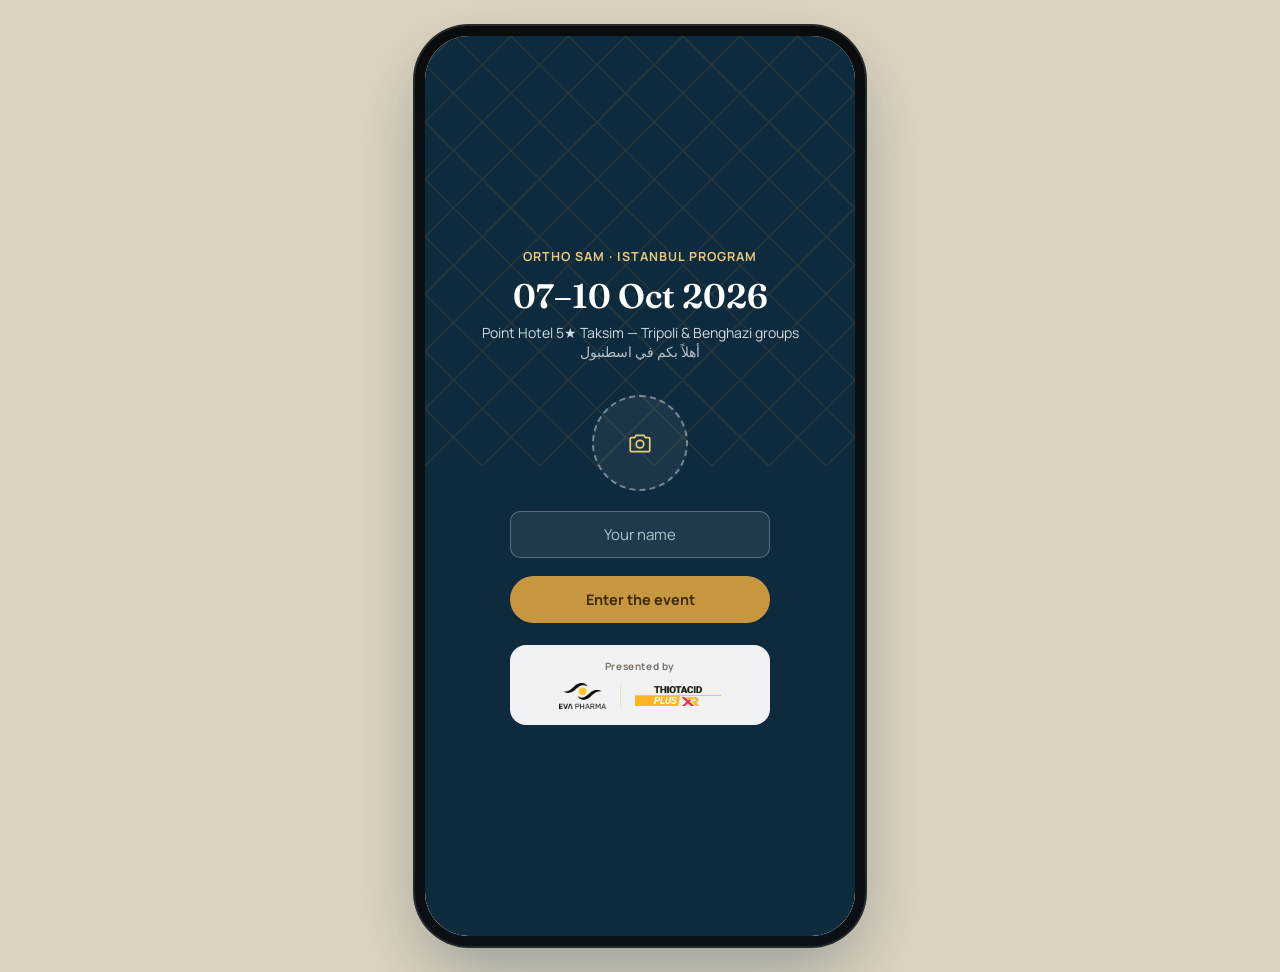
<file: index.html>
<!DOCTYPE html>
<html lang="en">
<head>
<meta charset="UTF-8">
<meta name="viewport" content="width=device-width, initial-scale=1, viewport-fit=cover">
<meta name="theme-color" content="#0E2A3D">
<meta name="apple-mobile-web-app-capable" content="yes">
<meta name="apple-mobile-web-app-status-bar-style" content="black-translucent">
<title>Ortho SAM · Istanbul 2026</title>
<link rel="icon" type="image/png" sizes="32x32" href="images/icon-32.png">
<link rel="apple-touch-icon" sizes="180x180" href="images/icon-apple-180.png">
<link rel="manifest" href="manifest.json">
<link rel="preconnect" href="https://fonts.googleapis.com">
<link href="https://fonts.googleapis.com/css2?family=Fraunces:ital,opsz,wght@0,9..144,400;0,9..144,500;0,9..144,600;0,9..144,700;1,9..144,500&family=Manrope:wght@400;500;600;700;800&display=swap" rel="stylesheet">
<link rel="stylesheet" href="style.css">
</head>
<body>
<div class="phone">

  <!-- ONBOARDING -->
  <div class="onboarding" id="onboarding">
    <svg class="motif" viewBox="0 0 300 300" preserveAspectRatio="xMidYMid slice">
      <defs><pattern id="p1" width="40" height="40" patternUnits="userSpaceOnUse">
        <path d="M20 0 L40 20 L20 40 L0 20 Z" fill="none" stroke="#C7973F" stroke-width="1"/>
      </pattern></defs>
      <rect width="300" height="300" fill="url(#p1)"/>
    </svg>
    <div class="cap">ORTHO SAM · ISTANBUL PROGRAM</div>
    <h1>07–10 Oct 2026</h1>
    <p class="sub">Point Hotel 5★ Taksim — Tripoli &amp; Benghazi groups<br><span style="opacity:.85">أهلاً بكم في اسطنبول</span></p>

    <div class="photo-pick" id="obPhotoPick">
      <img id="obPhotoImg" style="display:none;">
      <svg id="obPhotoIcon" viewBox="0 0 24 24"><path d="M4 7h3l1.5-2h7L17 7h3a1 1 0 011 1v11a1 1 0 01-1 1H4a1 1 0 01-1-1V8a1 1 0 011-1z"/><circle cx="12" cy="13" r="3.5"/></svg>
    </div>
    <input type="file" id="obPhotoInput" accept="image/*" style="display:none;">
    <input type="text" id="obName" placeholder="Your name">
    <button class="pill-btn gold" id="obEnter">Enter the event</button>
    <div class="sponsor-card">
      <span class="sponsor-label">Presented by</span>
      <div class="sponsor-logos">
        <img src="images/eva_logo.png" alt="EVA Pharma">
        <div class="sponsor-div"></div>
        <img src="images/xr_logo.png" alt="Thiotacid Plus XR" class="xrlogo">
      </div>
    </div>
  </div>

  <!-- VIEWS -->
  <div class="views" id="views">

    <!-- HOME -->
    <section class="view active" id="view-home">
      <div class="topbar" style="padding:2px 0 0;">
        <div>
          <p class="eyebrow">TURKEY SAM · ISTANBUL</p>
          <h1>Ortho SAM 2026</h1>
        </div>
        <div class="avatar-btn" id="homeAvatarBtn"><img id="homeAvatarImg" style="display:none;"><svg id="homeAvatarIcon" width="20" height="20" viewBox="0 0 24 24" stroke="currentColor" fill="none" stroke-width="1.7"><circle cx="12" cy="8" r="3.5"/><path d="M4.5 20c1.4-3.8 4.4-5.5 7.5-5.5s6.1 1.7 7.5 5.5"/></svg></div>
      </div>

      <div class="hero">
        <svg class="motif" viewBox="0 0 300 160" preserveAspectRatio="xMidYMid slice">
          <defs><pattern id="p2" width="34" height="34" patternUnits="userSpaceOnUse">
            <circle cx="17" cy="17" r="1.3" fill="#E7C77C"/><path d="M0 17h34M17 0v34" stroke="#E7C77C" stroke-width=".4"/>
          </pattern></defs>
          <rect width="300" height="160" fill="url(#p2)"/>
        </svg>
        <p class="eyebrow">07–10 October 2026</p>
        <h2>Your Istanbul<br>companion is ready</h2>
        <p class="meta">Venue: <strong>Point Hotel 5★ Taksim</strong><br>Groups: <strong>Tripoli &amp; Benghazi</strong></p>
        <div class="countdown" id="countdown">
          <div class="box"><b id="cdDays">–</b><span>Days</span></div>
          <div class="box"><b id="cdHours">–</b><span>Hours</span></div>
          <div class="box"><b id="cdMins">–</b><span>Minutes</span></div>
        </div>
      </div>

      <p class="greeting"><b id="greetName">Welcome</b><span class="ar">استمتع برحلتك</span></p>

      <div class="grid2">
        <button class="tile" onclick="goTab('program')">
          <svg viewBox="0 0 24 24"><rect x="3.5" y="5" width="17" height="15" rx="2"/><path d="M8 3v4M16 3v4M3.5 10h17"/></svg>
          <b>Full Program</b><span>4-day schedule</span>
        </button>
        <button class="tile" onclick="goTab('travel')">
          <svg viewBox="0 0 24 24"><path d="M10.5 21l1.5-6 6-2-1-2-6 1.5L9 3 7 4l1.5 8.5-6 1L2 15l7 1.5z"/></svg>
          <b>Flights &amp; Map</b><span>Times &amp; venue</span>
        </button>
        <button class="tile" onclick="goTab('tools')">
          <svg viewBox="0 0 24 24"><circle cx="12" cy="12" r="9"/><path d="M8.5 12h7M12 8.5v7"/></svg>
          <b>Currency</b><span>LYD · TRY · USD</span>
        </button>
        <button class="tile" onclick="openSheet()">
          <svg viewBox="0 0 24 24"><circle cx="12" cy="8" r="3.5"/><path d="M4.5 20c1.4-3.8 4.4-5.5 7.5-5.5s6.1 1.7 7.5 5.5"/></svg>
          <b>Edit Profile</b><span>Name &amp; photo</span>
        </button>
      </div>

      <div class="section-title">ABOUT THIS EVENT <span class="rule"></span></div>
      <div class="card sponsor-footer">
        <div class="sponsor-logos">
          <img src="images/eva_logo.png" alt="EVA Pharma">
          <div class="sponsor-div"></div>
          <img src="images/xr_logo.png" alt="Thiotacid Plus XR" class="xrlogo">
        </div>
        <p>Ortho SAM Istanbul 2026 is proudly presented by EVA Pharma, makers of Thiotacid Plus XR.</p>
      </div>
    </section>

    <!-- PROGRAM -->
    <section class="view" id="view-program">
      <div class="topbar" style="padding:2px 0 0;">
        <div><p class="eyebrow">SCHEDULE</p><h1>Program</h1></div>
      </div>
      <div class="daytabs" id="daytabs"></div>
      <p class="daylabel" id="daylabel"></p>
      <div class="timeline" id="timeline"></div>
    </section>

    <!-- TRAVEL -->
    <section class="view" id="view-travel">
      <div class="topbar" style="padding:2px 0 0;">
        <div><p class="eyebrow">TRAVEL</p><h1>Flights &amp; Venue</h1></div>
      </div>

      <div class="section-title">BENGHAZI GROUP <span class="rule"></span></div>
      <div class="boarding">
        <div class="bhead"><b>Berniq Airways</b><span>NB0301 · Wed 07 Oct</span></div>
        <div class="brow">
          <div class="city"><b>BEN</b><span>Benghazi · 09:00</span></div>
          <div class="plane-ico"><svg viewBox="0 0 24 24"><path d="M21 16v-2l-8-5V3.5a1.5 1.5 0 00-3 0V9l-8 5v2l8-2.5V19l-2.5 1.5V22l4-1 4 1v-1.5L13 19v-5.5z"/></svg><small>3h</small></div>
          <div class="city" style="text-align:right;"><b>IST</b><span>Istanbul · 13:00</span></div>
        </div>
        <div class="perf"><span>Hand bag 7kg · checked 23kg</span><span>Class Y</span></div>
      </div>
      <div class="boarding">
        <div class="bhead"><b>Berniq Airways</b><span>NB0302 · Sat 10 Oct</span></div>
        <div class="brow">
          <div class="city"><b>IST</b><span>Istanbul · 14:00</span></div>
          <div class="plane-ico"><svg viewBox="0 0 24 24"><path d="M21 16v-2l-8-5V3.5a1.5 1.5 0 00-3 0V9l-8 5v2l8-2.5V19l-2.5 1.5V22l4-1 4 1v-1.5L13 19v-5.5z"/></svg><small>3h</small></div>
          <div class="city" style="text-align:right;"><b>BEN</b><span>Benghazi · 16:00</span></div>
        </div>
        <div class="perf"><span>Hand bag 7kg · checked 23kg</span><span>Class Y</span></div>
      </div>

      <div class="section-title">TRIPOLI GROUP <span class="rule"></span></div>
      <div class="boarding">
        <div class="bhead"><b>Libyan Wings</b><span>YL0102 · Wed 07 Oct</span></div>
        <div class="brow">
          <div class="city"><b>MJI</b><span>Tripoli Mitiga · 08:30</span></div>
          <div class="plane-ico"><svg viewBox="0 0 24 24"><path d="M21 16v-2l-8-5V3.5a1.5 1.5 0 00-3 0V9l-8 5v2l8-2.5V19l-2.5 1.5V22l4-1 4 1v-1.5L13 19v-5.5z"/></svg><small>4.5h</small></div>
          <div class="city" style="text-align:right;"><b>IST</b><span>Istanbul · 13:00</span></div>
        </div>
        <div class="perf"><span>Hand bag 7kg · checked 30kg</span><span>Class Y</span></div>
      </div>
      <div class="boarding">
        <div class="bhead"><b>Libyan Wings</b><span>YL0103 · Sat 10 Oct</span></div>
        <div class="brow">
          <div class="city"><b>IST</b><span>Istanbul · 14:00</span></div>
          <div class="plane-ico"><svg viewBox="0 0 24 24"><path d="M21 16v-2l-8-5V3.5a1.5 1.5 0 00-3 0V9l-8 5v2l8-2.5V19l-2.5 1.5V22l4-1 4 1v-1.5L13 19v-5.5z"/></svg><small>4.5h</small></div>
          <div class="city" style="text-align:right;"><b>MJI</b><span>Tripoli Mitiga · 16:30</span></div>
        </div>
        <div class="perf"><span>Hand bag 7kg · checked 30kg</span><span>Class Y</span></div>
      </div>

      <div class="section-title">LIVE LOCATION <span class="rule"></span></div>
      <div class="maprow">
        <iframe loading="lazy" src="https://www.openstreetmap.org/export/embed.html?bbox=28.9761%2C41.0337%2C28.9961%2C41.0437&layer=mapnik&marker=41.0387%2C28.9861"></iframe>
      </div>
      <div class="locbar">
        <span id="locText">Tap to check your distance to the hotel</span>
        <button onclick="locateMe()">LOCATE ME</button>
      </div>

      <div class="section-title">KEY PLACES <span class="rule"></span></div>
      <div class="card" style="padding:6px 16px;">
        <div class="place">
          <div class="picon"><svg viewBox="0 0 24 24"><path d="M4 21V9l8-6 8 6v12M9 21v-6h6v6"/></svg></div>
          <div class="pname"><b>Point Hotel 5★ Taksim</b><span>Event venue &amp; hotel</span></div>
          <a href="https://www.google.com/maps/search/?api=1&query=41.0387,28.9861" target="_blank">MAP</a>
        </div>
        <div class="place">
          <div class="picon"><svg viewBox="0 0 24 24"><path d="M21 16v-2l-8-5V3.5a1.5 1.5 0 00-3 0V9l-8 5v2l8-2.5V19l-2.5 1.5V22l4-1 4 1v-1.5L13 19v-5.5z"/></svg></div>
          <div class="pname"><b>Istanbul Airport</b><span>Confirm terminal on your ticket</span></div>
          <a href="https://www.google.com/maps/search/?api=1&query=41.2753,28.7519" target="_blank">MAP</a>
        </div>
        <div class="place">
          <div class="picon"><svg viewBox="0 0 24 24"><circle cx="12" cy="12" r="9"/><path d="M8 12l3 3 5-6"/></svg></div>
          <div class="pname"><b>Meat Moot Ortaköy</b><span>Welcome dinner · Day 1</span></div>
          <a href="https://www.google.com/maps/search/?api=1&query=Meat+Moot+Ortakoy+Istanbul" target="_blank">MAP</a>
        </div>
        <div class="place">
          <div class="picon"><svg viewBox="0 0 24 24"><path d="M3 15c3-8 15-8 18 0"/><circle cx="12" cy="15" r="5.5"/></svg></div>
          <div class="pname"><b>Sapanca Lake</b><span>Excursion · Day 2</span></div>
          <a href="https://www.google.com/maps/search/?api=1&query=40.6953,30.2593" target="_blank">MAP</a>
        </div>
        <div class="place">
          <div class="picon"><svg viewBox="0 0 24 24"><circle cx="12" cy="12" r="9"/><path d="M8 12l3 3 5-6"/></svg></div>
          <div class="pname"><b>Kuzu Beyi Restaurant</b><span>Gala dinner · Day 3</span></div>
          <a href="https://www.google.com/maps/search/?api=1&query=Kuzu+Beyi+Restaurant+Istanbul" target="_blank">MAP</a>
        </div>
      </div>
    </section>

    <!-- TOOLS -->
    <section class="view" id="view-tools">
      <div class="topbar" style="padding:2px 0 0;">
        <div><p class="eyebrow">TOOLS</p><h1>Currency &amp; Info</h1></div>
      </div>

      <div class="section-title">CURRENCY CONVERTER <span class="rule"></span></div>
      <div class="card">
        <div class="conv-row">
          <div class="flagdot">LYD</div>
          <input type="number" id="fLYD" inputmode="decimal" value="100">
          <div class="unit">د.ل</div>
        </div>
        <div class="conv-row">
          <div class="flagdot">TRY</div>
          <input type="number" id="fTRY" inputmode="decimal">
          <div class="unit">₺</div>
        </div>
        <div class="conv-row">
          <div class="flagdot">USD</div>
          <input type="number" id="fUSD" inputmode="decimal">
          <div class="unit">$</div>
        </div>
        <div class="rate-toggle" onclick="toggleRates()">UPDATE RATES ▾</div>
        <div class="rate-panel" id="ratePanel">
          <div class="rr"><label>1 USD =  ___ LYD</label><input type="number" id="rLYD" value="6.35" step="0.01"></div>
          <div class="rr"><label>1 USD =  ___ TRY</label><input type="number" id="rTRY" value="48.40" step="0.01"></div>
          <p class="note">Indicative mid-market rates, Sep 2026. Bank &amp; exchange-office rates will differ — update the fields above with today's rate before you travel.</p>
        </div>
      </div>

      <div class="section-title">TURKEY AT A GLANCE <span class="rule"></span></div>
      <div class="infolist">
        <div class="infocell"><span>Currency</span><b>Turkish Lira (₺)</b></div>
        <div class="infocell"><span>Language</span><b>Turkish</b></div>
        <div class="infocell"><span>Time zone</span><b>GMT+3, no DST</b></div>
        <div class="infocell"><span>Electricity</span><b>230V · Type C/F</b></div>
        <div class="infocell"><span>Dial code</span><b>+90</b></div>
        <div class="infocell"><span>Emergency</span><b>112</b></div>
      </div>
      <p class="note">Most hotel &amp; restaurant staff in Istanbul speak English. A 5–10% tip is customary at restaurants. Check visa requirements for Libyan passport holders with the organizers before you travel.</p>
    </section>

  </div>

  <!-- TAB BAR -->
  <nav class="tabbar">
    <button class="tab active" data-tab="home" onclick="goTab('home')">
      <svg viewBox="0 0 24 24"><path d="M4 11l8-7 8 7v9a1 1 0 01-1 1h-4v-6H9v6H5a1 1 0 01-1-1z"/></svg>Home
    </button>
    <button class="tab" data-tab="program" onclick="goTab('program')">
      <svg viewBox="0 0 24 24"><rect x="3.5" y="5" width="17" height="15" rx="2"/><path d="M8 3v4M16 3v4M3.5 10h17"/></svg>Program
    </button>
    <button class="tab" data-tab="travel" onclick="goTab('travel')">
      <svg viewBox="0 0 24 24"><path d="M10.5 21l1.5-6 6-2-1-2-6 1.5L9 3 7 4l1.5 8.5-6 1L2 15l7 1.5z"/></svg>Travel
    </button>
    <button class="tab" data-tab="tools" onclick="goTab('tools')">
      <svg viewBox="0 0 24 24"><circle cx="12" cy="12" r="3.2"/><path d="M19.4 13a1.6 1.6 0 000-2l1.1-1.4-1.6-2.7-1.7.5a7 7 0 00-1.7-1L15 4h-3l-.5 1.8a7 7 0 00-1.7 1l-1.7-.5-1.6 2.7L7.6 11a1.6 1.6 0 000 2l-1.1 1.4 1.6 2.7 1.7-.5a7 7 0 001.7 1L12 20h3l.5-1.8a7 7 0 001.7-1l1.7.5 1.6-2.7z"/></svg>Tools
    </button>
  </nav>

  <!-- EDIT PROFILE SHEET -->
  <div class="sheet-bg" id="sheetBg" onclick="if(event.target===this)closeSheet()">
    <div class="sheet">
      <h3>Edit your profile</h3>
      <div class="row">
        <div class="photo-pick" style="width:64px;height:64px; border-color:#D8D0C0; margin:0;" id="sheetPhotoPick">
          <img id="sheetPhotoImg" style="display:none;">
          <svg id="sheetPhotoIcon" width="22" height="22" viewBox="0 0 24 24" stroke="#79726A" fill="none" stroke-width="1.6"><path d="M4 7h3l1.5-2h7L17 7h3a1 1 0 011 1v11a1 1 0 01-1 1H4a1 1 0 01-1-1V8a1 1 0 011-1z"/><circle cx="12" cy="13" r="3.5"/></svg>
        </div>
        <input type="text" id="sheetName" placeholder="Your name" style="flex:1;">
      </div>
      <input type="file" id="sheetPhotoInput" accept="image/*" style="display:none;">
      <button class="pill-btn gold" style="width:100%; justify-content:center;" onclick="saveProfile()">Save</button>
    </div>
  </div>

</div>
<script src="script.js"></script>
</body>
</html>
</file>
<file: style.css>
:root{
    --navy:#0E2A3D;
    --navy-2:#123549;
    --navy-3:#17435A;
    --teal:#1F6F78;
    --gold:#C7973F;
    --gold-light:#E7C77C;
    --ivory:#F7F4EC;
    --card:#FFFFFF;
    --ink:#1C2430;
    --muted:#79726A;
    --line:#E9E3D6;
    --danger:#B5493C;
    --radius-lg:22px;
    --radius-md:16px;
    --radius-sm:10px;
  }
  *{box-sizing:border-box; -webkit-tap-highlight-color:transparent;}
  html,body{margin:0;padding:0;}
  body{
    background:#DCD3C0;
    font-family:'Manrope',sans-serif;
    color:var(--ink);
    min-height:100vh;
    display:flex;
    justify-content:center;
  }
  h1,h2,h3,.serif{font-family:'Fraunces',serif;}
  .phone{
    width:100%;
    max-width:430px;
    min-height:100vh;
    background:var(--ivory);
    position:relative;
    display:flex;
    flex-direction:column;
    overflow:hidden;
  }
  @media (min-width:500px){
    body{padding:36px 16px;}
    .phone{
      min-height:844px;
      max-height:900px;
      border-radius:44px;
      box-shadow:0 30px 70px rgba(14,42,61,0.35), 0 0 0 10px #0b0b0c, 0 0 0 12px #2a2a2a;
    }
  }

  /* ---------- shared ---------- */
  .views{flex:1; overflow-y:auto; padding-bottom:96px; -webkit-overflow-scrolling:touch;}
  .view{display:none; padding:18px 20px 8px;}
  .view.active{display:block; animation:fade .25s ease;}
  @keyframes fade{from{opacity:0; transform:translateY(6px);} to{opacity:1; transform:translateY(0);}}

  .topbar{
    padding:16px 20px 6px;
    display:flex; align-items:center; justify-content:space-between;
  }
  .topbar .eyebrow{font-size:12px; letter-spacing:.02em; color:var(--muted); margin:0 0 2px;}
  .topbar h1{font-size:22px; margin:0; font-weight:600; color:var(--navy);}
  .avatar-btn{
    width:42px;height:42px;border-radius:50%;border:2px solid var(--gold);
    overflow:hidden; background:var(--navy-2); display:flex; align-items:center; justify-content:center;
    color:var(--gold-light); cursor:pointer; flex:none;
  }
  .avatar-btn img{width:100%;height:100%;object-fit:cover;}

  .card{
    background:var(--card);
    border-radius:var(--radius-lg);
    padding:20px;
    box-shadow:0 10px 24px rgba(20,40,55,.06);
    border:1px solid var(--line);
  }
  .section-title{
    font-size:13px; text-transform:none; color:var(--navy); font-weight:700;
    margin:26px 0 10px; display:flex; align-items:center; gap:8px;
  }
  .section-title .rule{flex:1; height:1px; background:var(--line);}

  .pill-btn{
    display:inline-flex; align-items:center; gap:6px;
    background:var(--navy); color:#fff; border:none; border-radius:999px;
    padding:12px 18px; font-family:'Manrope'; font-weight:700; font-size:14.5px;
    cursor:pointer;
  }
  .pill-btn.ghost{background:transparent; color:var(--navy); border:1.5px solid var(--navy);}
  .pill-btn.gold{background:var(--gold); color:#3a2a06;}
  .pill-btn:active{transform:scale(.98);}

  input[type=text], input[type=number]{
    width:100%; border:1.5px solid var(--line); border-radius:var(--radius-sm);
    padding:12px 14px; font-family:'Manrope'; font-size:15px; background:#fff; color:var(--ink);
  }
  input:focus{outline:2px solid var(--gold-light); border-color:var(--gold);}
  label.field-label{font-size:12.5px; font-weight:700; color:var(--navy); margin:0 0 6px; display:block;}

  /* ---------- tab bar ---------- */
  .tabbar{
    position:absolute; left:0; right:0; bottom:0;
    background:rgba(247,244,236,.92); backdrop-filter:blur(10px);
    border-top:1px solid var(--line);
    display:flex; padding:8px 10px calc(10px + env(safe-area-inset-bottom));
  }
  .tab{
    flex:1; display:flex; flex-direction:column; align-items:center; gap:4px;
    background:none; border:none; color:var(--muted); font-family:'Manrope'; font-size:11px; font-weight:700;
    padding:6px 0; cursor:pointer;
  }
  .tab svg{width:22px; height:22px; stroke:var(--muted); fill:none; stroke-width:1.7;}
  .tab.active{color:var(--navy);}
  .tab.active svg{stroke:var(--gold);}

  /* ---------- Home ---------- */
  .hero{
    position:relative; overflow:hidden;
    background:linear-gradient(155deg, var(--navy) 0%, var(--navy-3) 100%);
    color:#fff; border-radius:var(--radius-lg); padding:26px 22px;
  }
  .hero .motif{position:absolute; inset:0; opacity:.16; pointer-events:none;}
  .hero .eyebrow{font-size:12px; letter-spacing:.03em; color:var(--gold-light); margin:0 0 6px; font-weight:700;}
  .hero h2{font-size:27px; line-height:1.15; margin:0 0 10px; font-weight:600;}
  .hero .meta{font-size:13.5px; color:#D9E4EA; margin:0; position:relative;}
  .hero .meta strong{color:#fff;}
  .countdown{display:flex; gap:10px; margin-top:18px; position:relative;}
  .countdown .box{
    background:rgba(255,255,255,.09); border:1px solid rgba(255,255,255,.18);
    border-radius:var(--radius-sm); padding:10px 0; flex:1; text-align:center;
  }
  .countdown .box b{display:block; font-family:'Fraunces'; font-size:22px;}
  .countdown .box span{font-size:10.5px; color:#CBD8DE; text-transform:uppercase; letter-spacing:.04em;}

  .greeting{margin:22px 0 4px; font-size:16px;}
  .greeting b{font-family:'Fraunces'; font-size:19px; color:var(--navy);}
  .greeting .ar{display:block; font-size:13px; color:var(--muted); margin-top:2px;}

  .grid2{display:grid; grid-template-columns:1fr 1fr; gap:12px; margin-top:14px;}
  .tile{
    background:var(--card); border:1px solid var(--line); border-radius:var(--radius-md);
    padding:16px 14px; cursor:pointer; text-align:left;
  }
  .tile svg{width:22px;height:22px; stroke:var(--teal); fill:none; stroke-width:1.6; margin-bottom:10px;}
  .tile b{display:block; font-size:14.5px; color:var(--navy); font-family:'Fraunces'; font-weight:600;}
  .tile span{font-size:12px; color:var(--muted);}

  /* ---------- Program ---------- */
  .daytabs{display:flex; gap:8px; overflow-x:auto; padding-bottom:6px; margin-bottom:6px;}
  .daytabs::-webkit-scrollbar{display:none;}
  .daychip{
    flex:none; border:1.5px solid var(--line); background:#fff; border-radius:999px;
    padding:9px 15px; font-weight:700; font-size:13px; color:var(--muted); cursor:pointer; white-space:nowrap;
  }
  .daychip.active{background:var(--navy); border-color:var(--navy); color:#fff;}
  .daylabel{font-size:12.5px; color:var(--muted); margin:8px 2px 16px;}

  .timeline{position:relative; padding-left:22px;}
  .timeline::before{content:'';position:absolute; left:5px; top:6px; bottom:6px; width:1.5px; background:var(--line);}
  .titem{position:relative; padding-bottom:22px;}
  .titem:last-child{padding-bottom:2px;}
  .titem::before{
    content:''; position:absolute; left:-22px; top:4px; width:11px; height:11px; border-radius:50%;
    background:var(--gold); border:2px solid var(--ivory); box-shadow:0 0 0 1.5px var(--gold);
  }
  .titem .time{font-size:12px; font-weight:800; color:var(--teal); letter-spacing:.02em;}
  .titem h4{font-family:'Fraunces'; font-weight:600; font-size:15.5px; margin:3px 0 2px; color:var(--navy);}
  .titem p{margin:0; font-size:13px; color:var(--muted); line-height:1.45;}

  /* ---------- Travel ---------- */
  .boarding{
    background:var(--navy); color:#fff; border-radius:var(--radius-md); padding:0; overflow:hidden; margin-bottom:14px;
    position:relative;
  }
  .boarding .bhead{padding:14px 18px; display:flex; justify-content:space-between; align-items:center; background:var(--navy-2);}
  .boarding .bhead b{font-family:'Fraunces'; font-size:15px;}
  .boarding .bhead span{font-size:11px; color:var(--gold-light); font-weight:700;}
  .boarding .brow{display:flex; align-items:center; padding:16px 18px; gap:14px;}
  .boarding .city{flex:1;}
  .boarding .city b{display:block; font-family:'Fraunces'; font-size:20px;}
  .boarding .city span{font-size:11.5px; color:#B9C6CE;}
  .boarding .plane-ico{flex:none; display:flex; flex-direction:column; align-items:center; gap:2px; color:var(--gold-light);}
  .boarding .plane-ico svg{width:18px;height:18px; fill:currentColor;}
  .boarding .plane-ico small{font-size:10px; color:#9FB0BA;}
  .boarding .perf{border-top:1px dashed rgba(255,255,255,.25); padding:10px 18px 14px; display:flex; justify-content:space-between; font-size:11.5px; color:#B9C6CE;}

  .maprow{border-radius:var(--radius-md); overflow:hidden; border:1px solid var(--line); margin-bottom:6px;}
  .maprow iframe{width:100%; height:190px; border:0; display:block;}
  .locbar{display:flex; align-items:center; justify-content:space-between; background:#fff; border:1px solid var(--line); border-top:none; border-radius:0 0 var(--radius-md) var(--radius-md); padding:12px 14px; margin-top:-6px; margin-bottom:16px;}
  .locbar span{font-size:12.5px; color:var(--muted);}
  .locbar button{background:none; border:none; color:var(--teal); font-weight:800; font-size:12.5px; cursor:pointer;}

  .place{
    display:flex; align-items:center; gap:12px; padding:13px 4px; border-bottom:1px solid var(--line);
  }
  .place:last-child{border-bottom:none;}
  .place .picon{width:36px;height:36px;border-radius:10px; background:#EFEAE0; display:flex; align-items:center; justify-content:center; flex:none;}
  .place .picon svg{width:18px;height:18px; stroke:var(--navy); fill:none; stroke-width:1.7;}
  .place .pname{flex:1;}
  .place .pname b{display:block; font-size:14px; color:var(--navy); font-weight:700;}
  .place .pname span{font-size:11.5px; color:var(--muted);}
  .place a{font-size:12px; font-weight:800; color:var(--teal); text-decoration:none; white-space:nowrap;}

  /* ---------- Tools ---------- */
  .conv-row{display:flex; align-items:center; gap:10px; margin-bottom:10px;}
  .conv-row .flagdot{width:34px;height:34px;border-radius:50%; background:var(--navy); color:var(--gold-light); font-size:11px; font-weight:800; display:flex; align-items:center; justify-content:center; flex:none;}
  .conv-row input{font-size:19px; font-weight:700; font-family:'Fraunces';}
  .conv-row .unit{font-size:12px; color:var(--muted); width:44px; text-align:right; flex:none;}
  .rate-toggle{font-size:12px; color:var(--teal); font-weight:800; cursor:pointer; text-align:right; margin-top:2px;}
  .rate-panel{display:none; margin-top:14px; padding-top:14px; border-top:1px dashed var(--line);}
  .rate-panel.open{display:block;}
  .rate-panel .rr{display:flex; align-items:center; justify-content:space-between; gap:10px; margin-bottom:10px;}
  .rate-panel .rr label{font-size:12.5px; color:var(--muted); flex:1;}
  .rate-panel .rr input{width:90px; font-size:14px; padding:8px 10px;}
  .note{font-size:11.5px; color:var(--muted); margin-top:10px; line-height:1.5;}

  .infolist{display:grid; grid-template-columns:1fr 1fr; gap:10px; margin-top:4px;}
  .infocell{background:#fff; border:1px solid var(--line); border-radius:var(--radius-sm); padding:12px 13px;}
  .infocell span{display:block; font-size:10.5px; color:var(--muted); text-transform:uppercase; letter-spacing:.03em; margin-bottom:4px;}
  .infocell b{font-size:14px; color:var(--navy); font-weight:700;}

  /* ---------- onboarding ---------- */
  .onboarding{
    position:absolute; inset:0; z-index:50; background:var(--navy);
    display:flex; flex-direction:column; justify-content:center; align-items:center;
    padding:40px 28px; text-align:center; color:#fff; overflow:hidden;
  }
  .onboarding .motif{position:absolute; inset:0; opacity:.14;}
  .onboarding .cap{position:relative; font-size:12.5px; letter-spacing:.08em; color:var(--gold-light); font-weight:700; margin-bottom:10px;}
  .onboarding h1{position:relative; font-size:34px; margin:0 0 6px; font-weight:600;}
  .onboarding .sub{position:relative; font-size:14px; color:#CFDBE1; margin:0 0 34px;}
  .photo-pick{
    position:relative; width:96px; height:96px; border-radius:50%; border:2px dashed rgba(255,255,255,.4);
    display:flex; align-items:center; justify-content:center; margin-bottom:20px; overflow:hidden; cursor:pointer;
    background:rgba(255,255,255,.06);
  }
  .photo-pick img{width:100%;height:100%;object-fit:cover;}
  .photo-pick svg{width:26px;height:26px; stroke:var(--gold-light); fill:none; stroke-width:1.6;}
  .onboarding input[type=text]{
    position:relative; max-width:260px; text-align:center; background:rgba(255,255,255,.08);
    border:1.5px solid rgba(255,255,255,.25); color:#fff; margin-bottom:18px;
  }
  .onboarding input::placeholder{color:#AEC0C8;}
  .onboarding .pill-btn{position:relative; width:100%; max-width:260px; justify-content:center; padding:14px;}

  /* ---------- edit sheet ---------- */
  .sheet-bg{position:absolute; inset:0; background:rgba(14,26,35,.5); z-index:40; display:none;}
  .sheet-bg.show{display:block;}
  .sheet{
    position:absolute; left:0; right:0; bottom:0; background:#fff; border-radius:22px 22px 0 0;
    padding:22px 22px calc(24px + env(safe-area-inset-bottom)); transform:translateY(100%); transition:transform .25s ease;
  }
  .sheet-bg.show .sheet{transform:translateY(0);}
  .sheet h3{margin:0 0 16px; font-size:18px; color:var(--navy);}
  .sheet .row{display:flex; align-items:center; gap:14px; margin-bottom:16px;}

  a{color:inherit;}

  /* ---------- sponsor branding ---------- */
  .sponsor-card{
    position:relative; margin-top:22px; background:rgba(255,255,255,.94);
    border-radius:16px; padding:14px 18px 16px; width:100%; max-width:260px;
  }
  .sponsor-label{display:block; font-size:10px; letter-spacing:.06em; color:var(--muted); font-weight:700; margin-bottom:10px;}
  .sponsor-logos{display:flex; align-items:center; justify-content:center; gap:14px;}
  .sponsor-logos img{height:26px; width:auto; display:block;}
  .sponsor-logos img.xrlogo{height:20px;}
  .sponsor-div{width:1px; height:24px; background:var(--line);}
  .sponsor-footer{margin-top:14px; text-align:center;}
  .sponsor-footer .sponsor-logos{margin-bottom:12px;}
  .sponsor-footer .sponsor-logos img{height:30px;}
  .sponsor-footer .sponsor-logos img.xrlogo{height:22px;}
  .sponsor-footer p{margin:0; font-size:12px; color:var(--muted); line-height:1.5;}
</file>
